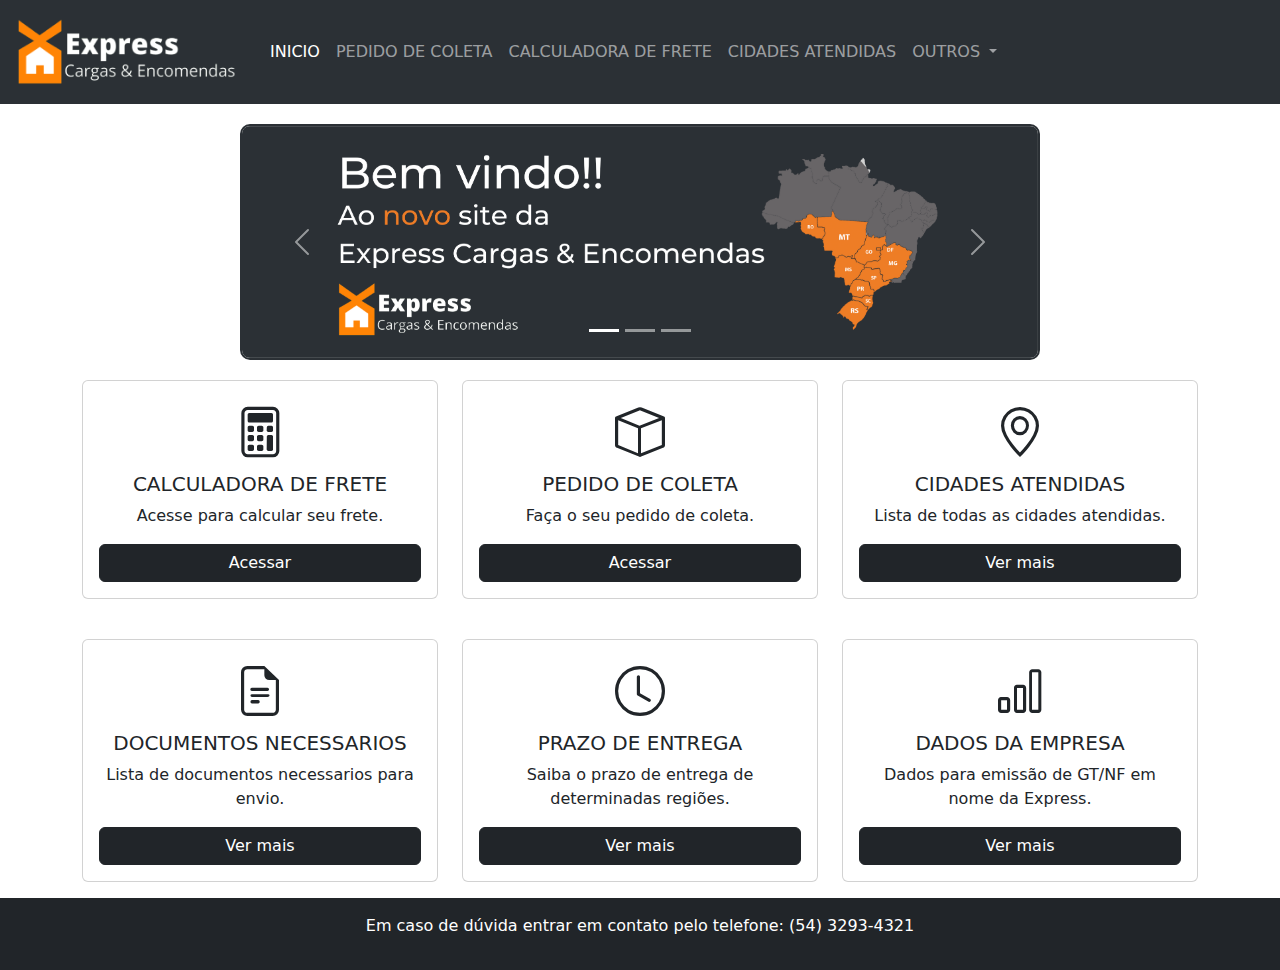
<file: index.html>
<!DOCTYPE html>
<html lang="pt-br">
<head>
    <meta charset="UTF-8">
    <meta http-equiv="X-UA-Compatible" content="IE=edge">
    <meta name="viewport" content="width=device-width, initial-scale=1.0">
    <title>Inicio</title>
    <link rel="stylesheet" href="style.css">
    <link rel="shortcut icon" href="img/logo.png">
    <link rel="stylesheet" href="https://cdn.jsdelivr.net/npm/bootstrap-icons@1.10.5/font/bootstrap-icons.css">
    <link href="https://cdn.jsdelivr.net/npm/bootstrap@5.3.3/dist/css/bootstrap.min.css" rel="stylesheet" integrity="sha384-QWTKZyjpPEjISv5WaRU9OFeRpok6YctnYmDr5pNlyT2bRjXh0JMhjY6hW+ALEwIH" crossorigin="anonymous">
  </head>
<body>
<!-- CABEÇALHO BOOTSTRAP -->
        <nav class="navbar navbar-expand-lg bg-body-tertiary" data-bs-theme="dark">
            <div class="container-fluid">
                <img src="img/logobrancosemfundorecortado.png" alt="Bootstrap" width="250px" style="padding: 10px 25px 10px 5px;" class="d-inline-block align-text-top">
              <button class="navbar-toggler" type="button" data-bs-toggle="collapse" data-bs-target="#navbarNavDropdown" aria-controls="navbarNavDropdown" aria-expanded="false" aria-label="Toggle navigation">
                <span class="navbar-toggler-icon"></span>
              </button>
              <div class="collapse navbar-collapse" id="navbarNavDropdown">
                <ul class="navbar-nav">
                  <li class="nav-item">
                    <a class="nav-link active" aria-current="page" href="../">INICIO</a>
                  </li>
                  <li class="nav-item">
                    <a class="nav-link" href="pedido-coleta/">PEDIDO DE COLETA</a>
                  </li>
                  <li class="nav-item">
                    <a class="nav-link" href="calculadora-frete/">CALCULADORA DE FRETE</a>
                  </li>
                  <li class="nav-item">
                    <a class="nav-link" href="lista-cidades/">CIDADES ATENDIDAS</a>
                  </li>
                  <li class="nav-item dropdown">
                    <a class="nav-link dropdown-toggle" href="#" role="button" data-bs-toggle="dropdown" aria-expanded="false">
                      OUTROS
                    </a>
                    <ul class="dropdown-menu">
                      <li><a class="dropdown-item" href="lista-documentos/">DOCUMENTOS NECESSARIOS</a></li>
                      <li><a class="dropdown-item" data-bs-toggle="modal" data-bs-target="#exampleModal">PRAZOS DE ENTREGA</a></li>
                      <li><a class="dropdown-item" href="perguntas-frequentes/">PERGUNTAS FREQUENTES</a></li>
                      <li><a class="dropdown-item" data-bs-toggle="modal" data-bs-target="#exampleModal2">DADOS DA EMPRESA</a></li>
                    </ul>
                  </li>
                </ul>
              </div>
            </div>
          </nav>
          
<!-- CARROSSEL EXPRESS -->
<div id="carouselExampleCaptions" class="carousel slide" data-bs-ride="carousel" data-bs-interval="2500">
    <div class="carousel-indicators">
      <button type="button" data-bs-target="#carouselExampleCaptions" data-bs-slide-to="0" class="active" aria-current="true" aria-label="Slide 1"></button>
      <button type="button" data-bs-target="#carouselExampleCaptions" data-bs-slide-to="1" aria-label="Slide 2"></button>
      <button type="button" data-bs-target="#carouselExampleCaptions" data-bs-slide-to="2" aria-label="Slide 3"></button>
    </div>
    <div class="carousel-inner">
      <div class="carousel-item active">
        <img src="img/avisos/inicio1.png" class="d-block w-100" alt="...">
        <div class="carousel-caption d-none d-md-block">
        </div>
      </div>
      <!-- <div class="carousel-item">
        <img src="img/avisos/aviso2.png" class="d-block w-100" alt="...">
        <div class="carousel-caption d-none d-md-block">
          <h5>ESTAREMOS FECHADOS</h5>
          <p>NOS DIAS 10/02 A 22/02 NÃO VAMOS ESTAR ATENDENDO</p>
        </div>
      </div> -->
      <div class="carousel-item">
        <img src="img/avisos/novidade1.png" class="d-block w-100" alt="...">
        <div class="carousel-caption d-none d-md-block">
          <h5>NOVAS ROTAS EM DESENVOLVIMENTO</h5>
          <p>MINAS GERAIS E ESPIRITO SANTO</p>
        </div>
      </div>
      <div class="carousel-item">
        <img src="img/avisos/telefone3.png" class="d-block w-100" alt="...">
        <div class="carousel-caption d-none d-md-block">
        </div>
      </div>
    </div>
    <button class="carousel-control-prev" type="button" data-bs-target="#carouselExampleCaptions" data-bs-slide="prev">
      <span class="carousel-control-prev-icon" aria-hidden="true"></span>
      <span class="visually-hidden">Previous</span>
    </button>
    <button class="carousel-control-next" type="button" data-bs-target="#carouselExampleCaptions" data-bs-slide="next">
      <span class="carousel-control-next-icon" aria-hidden="true"></span>
      <span class="visually-hidden">Next</span>
    </button>
</div>

<!-- MENU EXPRESS -->
          <div class="content">
            <div class="container">
                <div class="row g-4">
                    <div class="col-md-4 mb-3">
                        <div class="card">
                            <div class="card-body text-center">
                                <i class="bi bi-calculator" style="font-size: 50px;"></i>
                                <h5 class="card-title">CALCULADORA DE FRETE</h5>
                                <p class="card-text">Acesse para calcular seu frete.</p>
                                <a href="calculadora-frete/" class="btn btn-dark">Acessar</a>
                            </div>
                        </div>
                    </div>
                    <div class="col-md-4 mb-3">
                        <div class="card">
                            <div class="card-body text-center">
                                <i class="bi bi-box" style="font-size: 50px;"></i>
                                <h5 class="card-title">PEDIDO DE COLETA</h5>
                                <p class="card-text">Faça o seu pedido de coleta.</p>
                                <a href="pedido-coleta/" class="btn btn-dark">Acessar</a>
                            </div>
                        </div>
                    </div>
                    <div class="col-md-4 mb-3">
                        <div class="card">
                            <div class="card-body text-center">
                                <i class="bi bi-geo-alt" style="font-size: 50px;"></i>
                                <h5 class="card-title">CIDADES ATENDIDAS</h5>
                                <p class="card-text">Lista de todas as cidades atendidas.</p>
                                <a href="lista-cidades/" class="btn btn-dark">Ver mais</a>
                            </div>
                        </div>
                    </div>
                    <div class="col-md-4 mb-3">
                        <div class="card">
                            <div class="card-body text-center">
                                <i class="bi-file-earmark-text" style="font-size: 50px;"></i>
                                <h5 class="card-title">DOCUMENTOS NECESSARIOS</h5>
                                <p class="card-text">Lista de documentos necessarios para envio.</p>
                                <a href="lista-documentos/" class="btn btn-dark">Ver mais</a>
                            </div>
                        </div>
                    </div>
                    <div class="col-md-4 mb-3">
                      <div class="card">
                          <div class="card-body text-center">
                              <i class="bi bi-clock" style="font-size: 50px;"></i>
                              <h5 class="card-title">PRAZO DE ENTREGA</h5>
                              <p class="card-text">Saiba o prazo de entrega de determinadas regiões.</p>
                              <a class="btn btn-dark" data-bs-toggle="modal" data-bs-target="#exampleModal">Ver mais</a>
                          </div>
                      </div>
                  </div>
                    <div class="col-md-4 mb-3">
                        <div class="card">
                            <div class="card-body text-center">
                                <i class="bi-bar-chart" style="font-size: 50px;"></i>
                                <h5 class="card-title">DADOS DA EMPRESA</h5>
                                <p class="card-text">Dados para emissão de GT/NF em nome da Express.</p>
                                <a class="btn btn-dark"  data-bs-toggle="modal" data-bs-target="#exampleModal2">Ver mais</a>
                            </div>
                        </div>
                    </div>
                </div>
            </div>
        </div>

<!-- RODAPE BOOTSTRAP -->
<footer class="bg-dark text-white text-center py-3">
    <div class="container">
        <p>Em caso de dúvida entrar em contato pelo telefone: (54) 3293-4321</p>
    </div>
</footer>


</body>
<!-- DEV. BY CARLOS (41) 9 7403-0889 -->
<script src="script.js"></script>

<script src="https://cdn.jsdelivr.net/npm/@popperjs/core@2.11.8/dist/umd/popper.min.js" integrity="sha384-I7E8VVD/ismYTF4hNIPjVp/Zjvgyol6VFvRkX/vR+Vc4jQkC+hVqc2pM8ODewa9r" crossorigin="anonymous"></script>
<script src="https://cdn.jsdelivr.net/npm/bootstrap@5.3.3/dist/js/bootstrap.min.js" integrity="sha384-0pUGZvbkm6XF6gxjEnlmuGrJXVbNuzT9qBBavbLwCsOGabYfZo0T0to5eqruptLy" crossorigin="anonymous"></script>
</html>
</file>
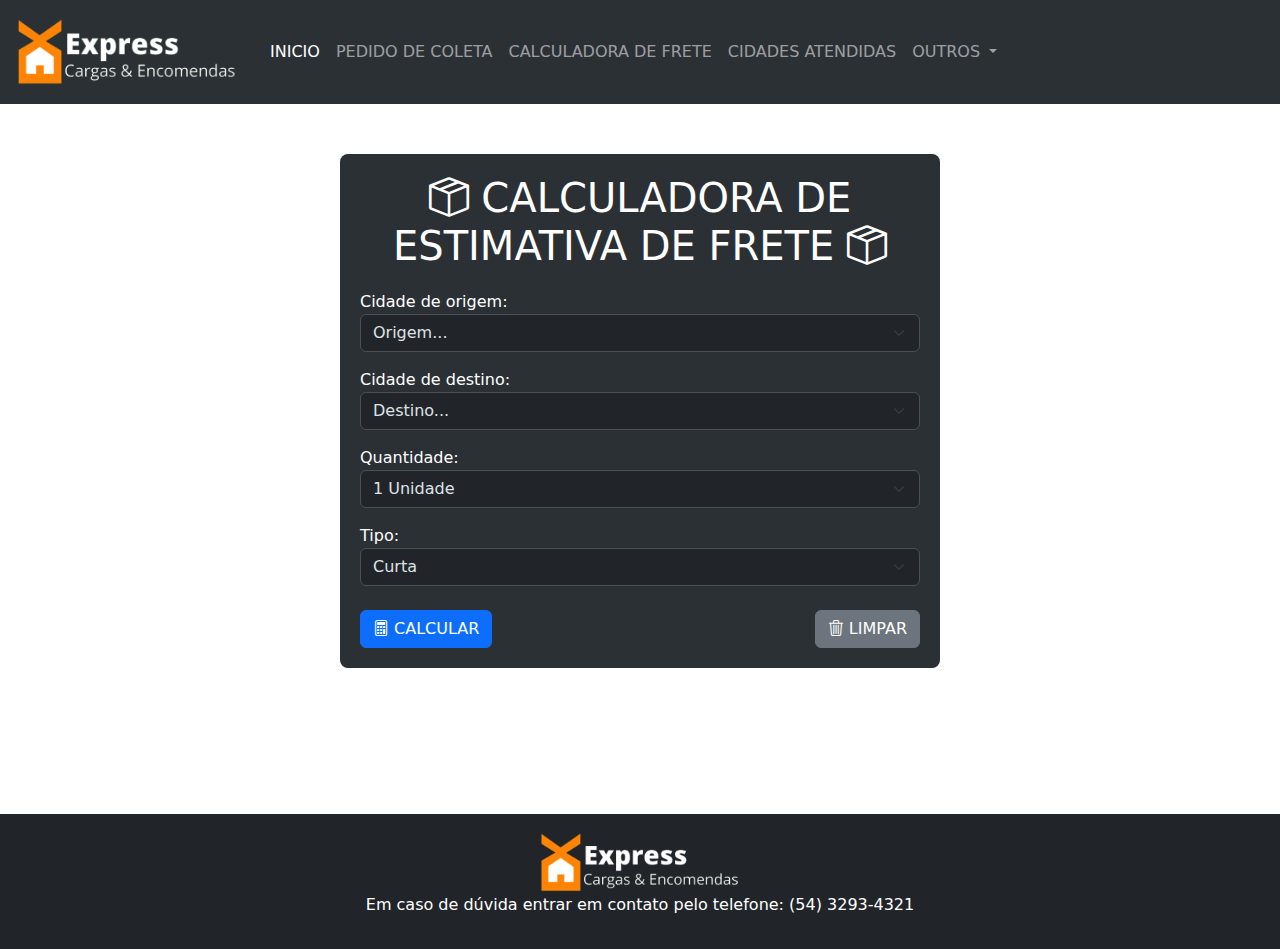
<file: calculadora-frete/index.html>
<!DOCTYPE html>
<html lang="pt-br">

<head>
    <meta charset="UTF-8">
    <meta http-equiv="X-UA-Compatible" content="IE=edge">
    <meta name="viewport" content="width=device-width, initial-scale=1.0">
    <title>Calculadora de frete</title>
    <link rel="stylesheet" href="style.css">
    <link rel="shortcut icon" href="../img/logo.png" type="image/x-icon">

    <script src="https://code.jquery.com/jquery-3.6.0.min.js"
        integrity="sha256-/xUj+3OJU5yExlq6GSYGSHk7tPXikynS7ogEvDej/m4=" crossorigin="anonymous"></script>
    <link rel="stylesheet" href="https://cdn.jsdelivr.net/npm/bootstrap-icons@1.10.5/font/bootstrap-icons.css">
    <link href="https://cdn.jsdelivr.net/npm/bootstrap@5.3.3/dist/css/bootstrap.min.css" rel="stylesheet" integrity="sha384-QWTKZyjpPEjISv5WaRU9OFeRpok6YctnYmDr5pNlyT2bRjXh0JMhjY6hW+ALEwIH" crossorigin="anonymous">
  

</head>
<body>

<!-- CALCULADORA -->
  <main class="calculadora">
    <h1 class="titulo text-center text-white" style="margin-bottom: 20px;"><i class="bi bi-box-seam"></i> CALCULADORA DE ESTIMATIVA DE FRETE <i class="bi bi-box-seam"></i></h1>
    <div class="mb-3">
        <label for="listaOrigem" class="text-white">Cidade de origem:</label>
        <select id="listaOrigem" class="listaOrigem form-select mb-3" data-bs-theme="dark">
        <option value="nada" disabled selected hidden>Origem...</option>
        </select>
    </div>
    <div class="mb-3">
        <label for="listaOrigem" class="text-white">Cidade de destino:</label>
        <select id="listaDestino" class="listaDestino form-select mb-3" data-bs-theme="dark">
        <option value="nada" disabled selected hidden>Destino...</option>
        </select>
    </div>


    <div class="mb-3">
        <label for="listaOrigem" class="text-white">Quantidade:</label>
        <select id="listaQuantidade" class="form-select" data-bs-theme="dark">
            <option id="1">1 Unidade</option>
            <option id="2">2 Unidades</option>
            <option id="3">3 Unidades</option>
            <option id="4">4 Unidades</option>
            <option id="5">5 Unidades</option>
            <option id="6">6 Unidades</option>
            <option id="7">7 Unidades</option>
            <option id="8">8 Unidades</option>
            <option id="9">9 Unidades</option>
            <option id="10">10 Unidades</option>
            <option disabled>+ de 10 unidades entrar em contato</option>
        </select>
    </div>

    <div class="mb-4">
        <label for="listaOrigem" class="text-white">Tipo:</label>
        <select id="listaTipo" class="form-select" data-bs-theme="dark">
            <option id="curta">Curta</option>
            <option disabled id="curtaGlock">Curta-Glock</option>
            <option id="longa">Longa</option>
            <option id="insumos">Insumos</option>
        </select>
    </div>

    <div id="botoes" class="d-flex justify-content-between">
        <button id="calcular" class="btn btn-primary" onclick="pegarvalor(), validar()"><i class="bi bi-calculator"></i> CALCULAR</button>
        <button id="limpar" type="reset" class="btn btn-secondary" onclick="limpar()"><i class="bi bi-trash3"></i> LIMPAR</button>
    </div>

    <div id="resultado" role="alert" data-bs-theme="dark" class="alert" style="margin: 35px 0px 0px 0px; padding: 10px; display: none; text-align: center; justify-content: center; align-items: center;"></div>
</main>

<!-- DIMINUIR CALCULADORA -->
<div class="mb-5">
</div>
<div class="mb-5 diminuir">
</div>

</body>
<script src="script.js"></script>

<script src="https://cdn.jsdelivr.net/npm/@popperjs/core@2.11.8/dist/umd/popper.min.js" integrity="sha384-I7E8VVD/ismYTF4hNIPjVp/Zjvgyol6VFvRkX/vR+Vc4jQkC+hVqc2pM8ODewa9r" crossorigin="anonymous"></script>
<script src="https://cdn.jsdelivr.net/npm/bootstrap@5.3.3/dist/js/bootstrap.min.js" integrity="sha384-0pUGZvbkm6XF6gxjEnlmuGrJXVbNuzT9qBBavbLwCsOGabYfZo0T0to5eqruptLy" crossorigin="anonymous"></script>
</html>
</file>
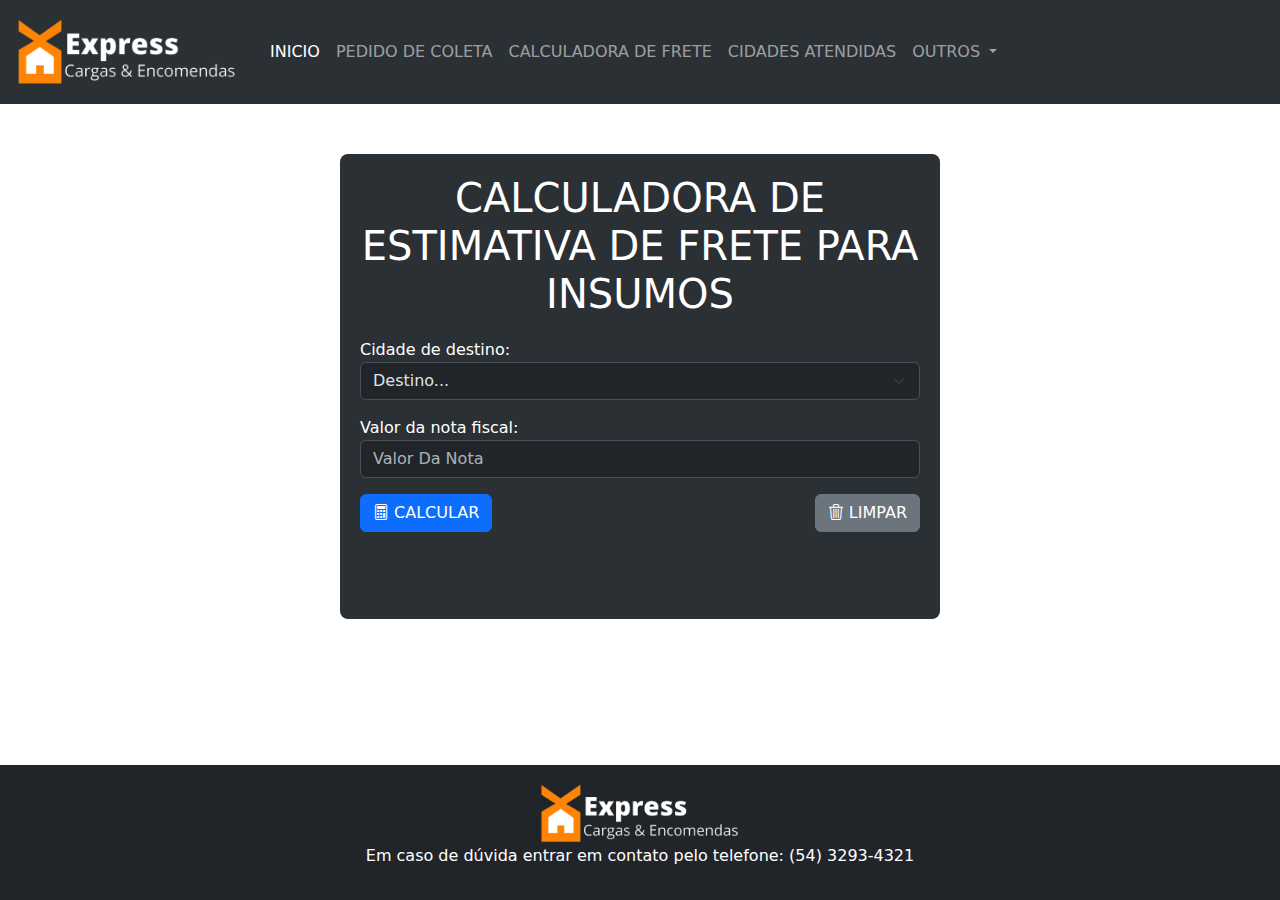
<file: calculadora-insumos/index.html>
<!DOCTYPE html>
<html lang="pt-br">

<head>
    <meta charset="UTF-8">
    <meta http-equiv="X-UA-Compatible" content="IE=edge">
    <meta name="viewport" content="width=device-width, initial-scale=1.0">
    <title>Estimativa de frete</title>
    <link rel="stylesheet" href="style.css">
    <link rel="shortcut icon" href="../img/logo.png" type="image/x-icon">


    <script src="https://code.jquery.com/jquery-3.6.0.min.js"
    integrity="sha256-/xUj+3OJU5yExlq6GSYGSHk7tPXikynS7ogEvDej/m4=" crossorigin="anonymous"></script>
<link rel="stylesheet" href="https://cdn.jsdelivr.net/npm/bootstrap-icons@1.10.5/font/bootstrap-icons.css">
<link href="https://cdn.jsdelivr.net/npm/bootstrap@5.3.3/dist/css/bootstrap.min.css" rel="stylesheet" integrity="sha384-QWTKZyjpPEjISv5WaRU9OFeRpok6YctnYmDr5pNlyT2bRjXh0JMhjY6hW+ALEwIH" crossorigin="anonymous">


</head>

<body>
<!-- CALCULADORA -->
<main class="calculadora">
    <h1 class="titulo text-center text-white" style="margin-bottom: 20px;">CALCULADORA DE ESTIMATIVA DE FRETE PARA INSUMOS</h1>


    <div class="mb-3">
        <label for="listaDestino" class="text-white">Cidade de destino:</label>
        <select id="listaDestino" class="listaDestino form-select mb-3" data-bs-theme="dark">
        <option value="nada" disabled selected hidden>Destino...</option>
        </select>
    </div>

    <div class="mb-3">
    <label for="valor" class="text-white">Valor da nota fiscal:</label>
    <input class="form-control" data-bs-theme="dark" id="valor" name="valor" type="number" placeholder="Valor Da Nota" aria-label="10">
</div>

    <div id="botoes" class="d-flex justify-content-between">
        <button id="calcular" class="btn btn-primary" onclick="calcular(), validar()"><i class="bi bi-calculator"></i> CALCULAR</button>
        <button id="limpar" type="reset" class="btn btn-secondary" onclick="limpar()"><i class="bi bi-trash3"></i> LIMPAR</button>
    </div>

    <div id="resultado" role="alert" data-bs-theme="dark" class="alert" style="margin: 35px 0px 0px 0px; padding: 10px; display: none; text-align: center; justify-content: center; align-items: center;"></div>
</main>

<!-- DIMINUIR CALCULADORA -->
<div class="mb-5">
</div>
<div class="mb-5 diminuir">
</div>

</body>

<script src="script.js"></script>
<script src="https://cdn.jsdelivr.net/npm/@popperjs/core@2.11.8/dist/umd/popper.min.js" integrity="sha384-I7E8VVD/ismYTF4hNIPjVp/Zjvgyol6VFvRkX/vR+Vc4jQkC+hVqc2pM8ODewa9r" crossorigin="anonymous"></script>
<script src="https://cdn.jsdelivr.net/npm/bootstrap@5.3.3/dist/js/bootstrap.min.js" integrity="sha384-0pUGZvbkm6XF6gxjEnlmuGrJXVbNuzT9qBBavbLwCsOGabYfZo0T0to5eqruptLy" crossorigin="anonymous"></script>

</html>
</file>
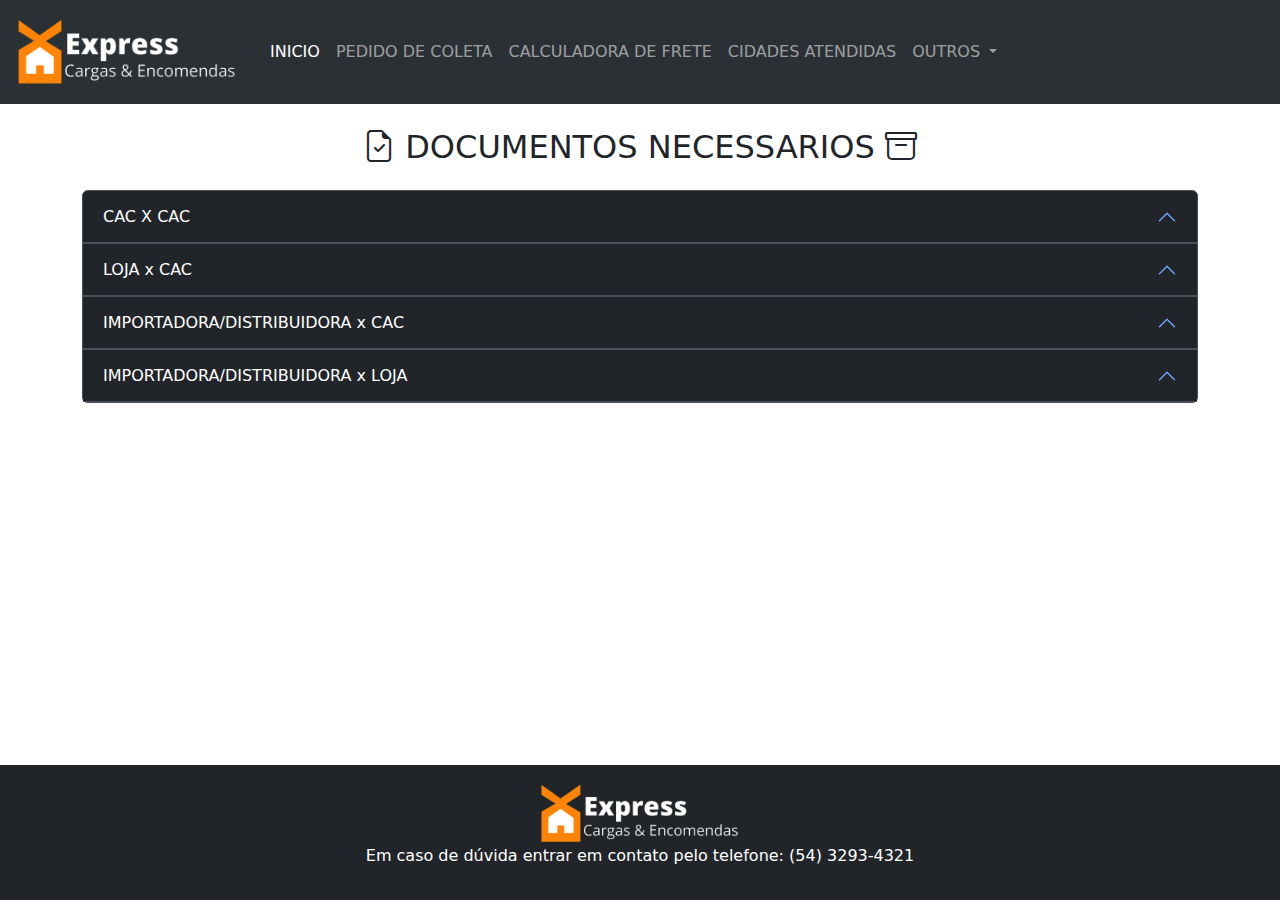
<file: lista-documentos/index.html>
<!DOCTYPE html>
<html lang="pt-br">

<head>
    <meta charset="UTF-8">
    <meta http-equiv="X-UA-Compatible" content="IE=edge">
    <meta name="viewport" content="width=device-width, initial-scale=1.0">
    <title>Calculadora de frete</title>
    <link rel="stylesheet" href="style.css">
    <link rel="shortcut icon" href="../img/logo.png" type="image/x-icon">
    <script src="script.js"></script>
    <link rel="stylesheet" href="https://cdn.jsdelivr.net/npm/bootstrap-icons@1.10.5/font/bootstrap-icons.css">
    <link href="https://cdn.jsdelivr.net/npm/bootstrap@5.3.3/dist/css/bootstrap.min.css" rel="stylesheet" integrity="sha384-QWTKZyjpPEjISv5WaRU9OFeRpok6YctnYmDr5pNlyT2bRjXh0JMhjY6hW+ALEwIH" crossorigin="anonymous">
</head>

<body>


  <main class="geral container mt-4" data-bs-theme="dark">
    <h2 class="text-center mb-4"><i class="bi bi-file-earmark-check" data-bs-theme="dark"></i> DOCUMENTOS NECESSARIOS <i class="bi bi-archive"></i></h2>

<!-- CAC X CAC -->
<div class="accordion" id="accordionExample">
  <div class="accordion-item">
      <h2 class="accordion-header" id="headingCAC">
          <button class="accordion-button" type="button" data-bs-toggle="collapse" data-bs-target="#cacxcac" aria-expanded="true" aria-controls="cacxcac">
              CAC X CAC
          </button>
      </h2>
      <div id="cacxcac" class="accordion-collapse collapse" aria-labelledby="headingCAC" data-bs-parent="#accordionExample">
          <div class="accordion-body text-center">
              <p>Envio CAC X CAC</p>
              <p id="resposta">
                  COPIA DO CR<br>
                  COPIA DO CRAF<br>
                  GT EM NOME DA EXPRESS <a href="../Dados/">Dados para emissão da GT</a>
              </p>
          </div>
      </div>
  </div>

  <!-- LOJA x CAC -->
  <div class="accordion-item">
      <h2 class="accordion-header" id="headingLojaCAC">
          <button class="accordion-button" type="button" data-bs-toggle="collapse" data-bs-target="#lojaCAC" aria-expanded="true" aria-controls="lojaCAC">
              LOJA x CAC
          </button>
      </h2>
      <div id="lojaCAC" class="accordion-collapse collapse" aria-labelledby="headingLojaCAC" data-bs-parent="#accordionExample">
          <div class="accordion-body text-center">
              <p>Envio LOJA x CAC</p>
              <p id="resposta">
                  GT ORIGINAL<br>
                  NF ORIGINAL
              </p>
          </div>
      </div>
  </div>

  <!-- IMPORTADORA/DISTRIBUIDORA x CAC -->
  <div class="accordion-item">
      <h2 class="accordion-header" id="headingImportadoraCAC">
          <button class="accordion-button" type="button" data-bs-toggle="collapse" data-bs-target="#importadoraCAC" aria-expanded="true" aria-controls="importadoraCAC">
              IMPORTADORA/DISTRIBUIDORA x CAC
          </button>
      </h2>
      <div id="importadoraCAC" class="accordion-collapse collapse" aria-labelledby="headingImportadoraCAC" data-bs-parent="#accordionExample">
          <div class="accordion-body text-center">
              <p>Envio IMPORTADORA/DISTRIBUIDORA x CAC</p>
              <p id="resposta">
                  GT ORIGINAL<br>
                  NF ORIGINAL<br>
                  2 TELEFONES PARA ENTREGA
              </p>
          </div>
      </div>
  </div>

  <!-- IMPORTADORA/DISTRIBUIDORA x LOJA -->
  <div class="accordion-item">
      <h2 class="accordion-header" id="headingImportadoraLoja">
          <button class="accordion-button" type="button" data-bs-toggle="collapse" data-bs-target="#importadoraLoja" aria-expanded="true" aria-controls="importadoraLoja">
              IMPORTADORA/DISTRIBUIDORA x LOJA
          </button>
      </h2>
      <div id="importadoraLoja" class="accordion-collapse collapse" aria-labelledby="headingImportadoraLoja" data-bs-parent="#accordionExample">
          <div class="accordion-body text-center">
              <p>Envio IMPORTADORA/DISTRIBUIDORA x LOJA</p>
              <p id="resposta">
                  GT ORIGINAL<br>
                  NF ORIGINAL
              </p>
          </div>
      </div>
  </div>
</div>


</main>

<!-- DIMINUIR CALCULADORA -->
<div class="mb-5">
</div>
<div class="mb-5 diminuir">
</div>

</body>
<script src="script.js"></script>
<script src="https://cdn.jsdelivr.net/npm/@popperjs/core@2.11.8/dist/umd/popper.min.js" integrity="sha384-I7E8VVD/ismYTF4hNIPjVp/Zjvgyol6VFvRkX/vR+Vc4jQkC+hVqc2pM8ODewa9r" crossorigin="anonymous"></script>
<script src="https://cdn.jsdelivr.net/npm/bootstrap@5.3.3/dist/js/bootstrap.min.js" integrity="sha384-0pUGZvbkm6XF6gxjEnlmuGrJXVbNuzT9qBBavbLwCsOGabYfZo0T0to5eqruptLy" crossorigin="anonymous"></script>
</html>
</file>
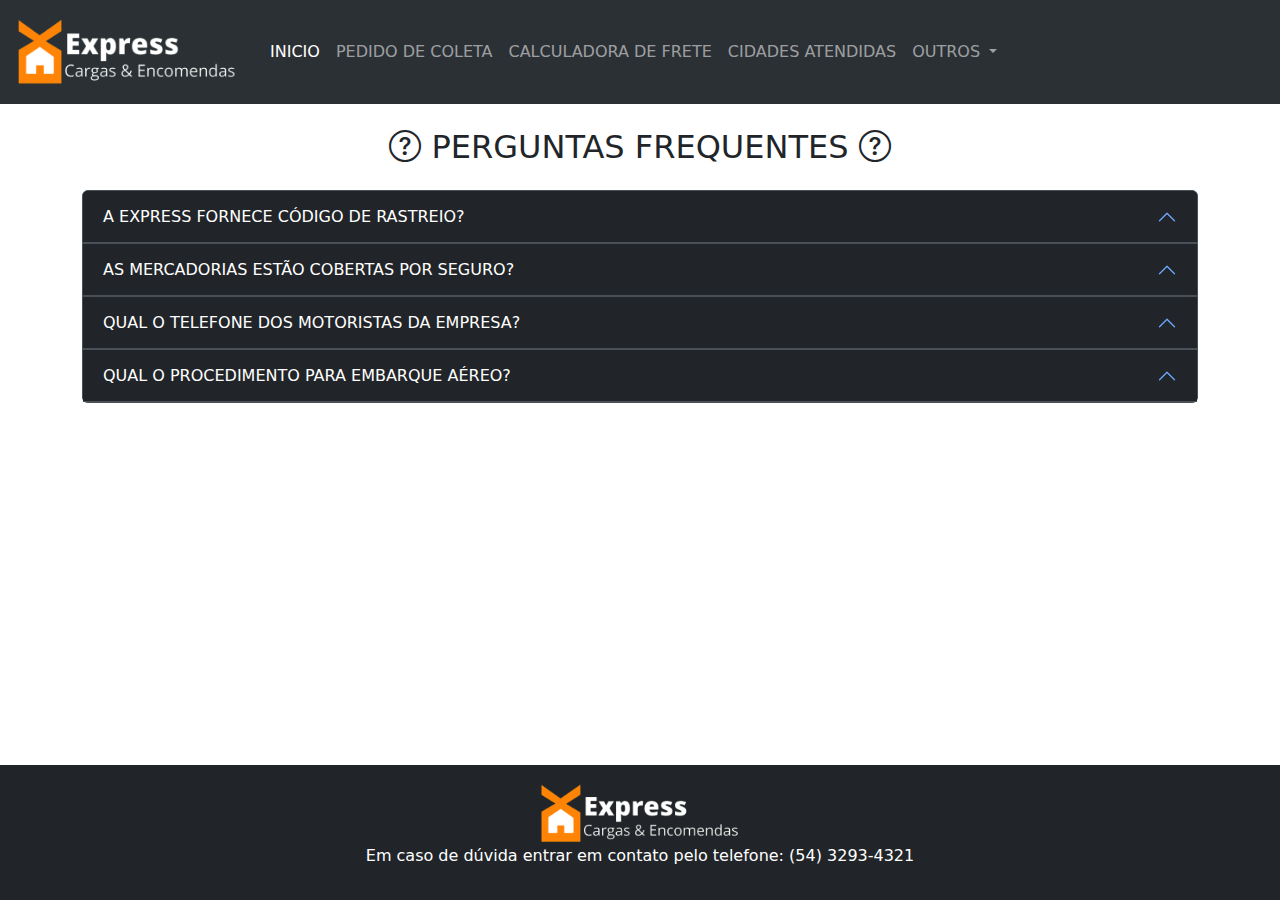
<file: perguntas-frequentes/index.html>
<!DOCTYPE html>
<html lang="pt-br">

<head>
    <meta charset="UTF-8">
    <meta http-equiv="X-UA-Compatible" content="IE=edge">
    <meta name="viewport" content="width=device-width, initial-scale=1.0">
    <title>Calculadora de frete</title>
    <link rel="stylesheet" href="style.css">
    <link rel="shortcut icon" href="../img/logo.png" type="image/x-icon">
    <script src="script.js"></script>
    <link rel="stylesheet" href="https://cdn.jsdelivr.net/npm/bootstrap-icons@1.10.5/font/bootstrap-icons.css">
    <link href="https://cdn.jsdelivr.net/npm/bootstrap@5.3.3/dist/css/bootstrap.min.css" rel="stylesheet" integrity="sha384-QWTKZyjpPEjISv5WaRU9OFeRpok6YctnYmDr5pNlyT2bRjXh0JMhjY6hW+ALEwIH" crossorigin="anonymous">
</head>

<body>


  <main class="geral container mt-4" data-bs-theme="dark">
    <h2 class="text-center mb-4"><i class="bi bi-question-circle" data-bs-theme="dark"></i> PERGUNTAS FREQUENTES <i class="bi bi-question-circle"></i></h2>

    <div class="accordion" id="accordionExample">
        <!-- Rastreio e Acompanhamento -->
        <div class="accordion-item">
            <h2 class="accordion-header" id="headingRastreio">
                <button class="accordion-button" type="button" data-bs-toggle="collapse" data-bs-target="#rastreio" aria-expanded="true" aria-controls="rastreio">
                    A EXPRESS FORNECE CÓDIGO DE RASTREIO?
                </button>
            </h2>
            <div id="rastreio" class="accordion-collapse collapse" aria-labelledby="headingRastreio" data-bs-parent="#accordionExample">
                <div class="accordion-body text-center">
                    <p>Não. Por questões de segurança operacional, não fornecemos rastreio ou posição consolidada da mercadoria controlada.</p>
                </div>
            </div>
        </div>
      
        <!-- Seguro das Mercadorias -->
        <div class="accordion-item">
            <h2 class="accordion-header" id="headingSeguro">
                <button class="accordion-button" type="button" data-bs-toggle="collapse" data-bs-target="#seguro" aria-expanded="true" aria-controls="seguro">
                    AS MERCADORIAS ESTÃO COBERTAS POR SEGURO?
                </button>
            </h2>
            <div id="seguro" class="accordion-collapse collapse" aria-labelledby="headingSeguro" data-bs-parent="#accordionExample">
                <div class="accordion-body text-center">
                    <p>Sim. Toda operação logística da empresa está devidamente coberta por apólice de seguro do início ao fim da prestação do serviço.</p>
                </div>
            </div>
        </div>
      
        <!-- Contato dos Motoristas -->
        <div class="accordion-item">
            <h2 class="accordion-header" id="headingContato">
                <button class="accordion-button" type="button" data-bs-toggle="collapse" data-bs-target="#contato" aria-expanded="true" aria-controls="contato">
                    QUAL O TELEFONE DOS MOTORISTAS DA EMPRESA?
                </button>
            </h2>
            <div id="contato" class="accordion-collapse collapse" aria-labelledby="headingContato" data-bs-parent="#accordionExample">
                <div class="accordion-body text-center">
                    <p>A empresa não disponibiliza o contato de nenhum colaborador por questões de segurança operacional. Caso haja necessidade de contato, nosso call center está à disposição pelo telefone: (54) 3293-4321.</p>
                </div>
            </div>
        </div>
      
        <!-- Procedimento para Embarque Aéreo -->
        <div class="accordion-item">
            <h2 class="accordion-header" id="headingEmbarque">
                <button class="accordion-button" type="button" data-bs-toggle="collapse" data-bs-target="#embarque" aria-expanded="true" aria-controls="embarque">
                    QUAL O PROCEDIMENTO PARA EMBARQUE AÉREO?
                </button>
            </h2>
            <div id="embarque" class="accordion-collapse collapse" aria-labelledby="headingEmbarque" data-bs-parent="#accordionExample">
                <div class="accordion-body text-center">
                    <p>1. Faça o cadastro junto à Gollog para se tornar correntista pelo telefone: (51) 9 9833-7884, falando com o Sr. Jonatan.</p>
                    <p>2. Providencie uma Guia de Transporte (GT) para a Express no deslocamento do ponto de coleta até o Aeroporto Salgado Filho.</p>
                    <p>3. Providencie uma segunda GT em nome da Gollog para o percurso do Aeroporto Salgado Filho até o aeroporto de destino.</p>
                </div>
            </div>
        </div>
      </div>

</main>

<!-- DIMINUIR CALCULADORA -->
<div class="mb-5">
</div>
<div class="mb-5 diminuir">
</div>

</body>
<script src="script.js"></script>
<script src="https://cdn.jsdelivr.net/npm/@popperjs/core@2.11.8/dist/umd/popper.min.js" integrity="sha384-I7E8VVD/ismYTF4hNIPjVp/Zjvgyol6VFvRkX/vR+Vc4jQkC+hVqc2pM8ODewa9r" crossorigin="anonymous"></script>
<script src="https://cdn.jsdelivr.net/npm/bootstrap@5.3.3/dist/js/bootstrap.min.js" integrity="sha384-0pUGZvbkm6XF6gxjEnlmuGrJXVbNuzT9qBBavbLwCsOGabYfZo0T0to5eqruptLy" crossorigin="anonymous"></script>
</html>
</file>
<file: style.css>
body {
  display: flex;
  flex-direction: column;
  min-height: 100vh;
}
.content {
  display: flex;
  justify-content: center;
  align-items: center;
  flex: 1; /* Ocupa o espaço disponível */
}

footer {
  background-color: #f8f9fa;
  text-align: center;
}

.card {
  height: 300px; /* Altura dos cartões */
}
.card-body {
  display: flex;
  flex-direction: column;
  justify-content: center; /* Centraliza o conteúdo verticalmente */
  text-align: center;
}

#carouselExampleCaptions {
  max-width: 800px; /* Largura máxima do carrossel */
  margin: 20px auto; /* Centraliza o carrossel */
  border: 2px solid #2b3035; /* Borda */
  border-radius: 10px; /* Bordas arredondadas */
  overflow: hidden; /* Para evitar que a imagem exceda a borda */
}

.carousel-item img {
  width: 100%; /* Imagem ocupa 100% da largura do carrossel */
  height: 100%; /* Faz a imagem ocupar toda a altura do carrossel */
  object-fit: cover; /* Cobre todo o espaço mantendo a proporção */
}
@media (max-width: 768px) {
  #carouselExampleCaptions {
    display: none; /* Oculta o carrossel em dispositivos móveis */
  }
}
</file>
<file: calculadora-frete/style.css>
body {
  display: flex;
  flex-direction: column;
  min-height: 100vh;
}


footer {
  background-color: #f8f9fa;
  text-align: center;
}


body {
  background-color: #2b3035; /* Cor de fundo para o tema escuro */
}
.calculadora {
  max-width: 600px;
  margin: 50px auto;
  padding: 20px;
  background-color: #2b3035; /* Cor de fundo para a calculadora */
  border-radius: 8px;
  flex: 1; /* Ocupa o espaço disponível */
  align-items: center;
  justify-content: center;
}

@media (max-width: 768px) {
  .diminuir {
    display: none;
  }
}
</file>
<file: calculadora-insumos/style.css>
body {
  display: flex;
  flex-direction: column;
  min-height: 100vh;
}


footer {
  background-color: #f8f9fa;
  text-align: center;
}


body {
  background-color: #2b3035; /* Cor de fundo para o tema escuro */
}
.calculadora {
  max-width: 600px;
  margin: 50px auto;
  padding: 20px;
  background-color: #2b3035; /* Cor de fundo para a calculadora */
  border-radius: 8px;
  flex: 1; /* Ocupa o espaço disponível */
  align-items: center;
  justify-content: center;
}

@media (max-width: 768px) {
  .diminuir {
    display: none;
  }
}
</file>
<file: lista-documentos/style.css>
body {
  display: flex;
  flex-direction: column;
  min-height: 100vh;
}


footer {
  background-color: #f8f9fa;
  text-align: center;
}


body {
  background-color: #2b3035; /* Cor de fundo para o tema escuro */
}

.geral {
  flex: 1;
}

@media (max-width: 768px) {
  .diminuir {
    display: none;
  }
}

.accordion-body {
  background-color: none; /* Cor do fundo do corpo do accordion */
  max-height: 300px; /* Altura máxima para o corpo do accordion */
  overflow-y: auto; /* Adiciona barra de rolagem se necessário */
}

.accordion-item .accordion-button:not(.collapsed) {
  background-color: #212529; /* Cor quando o accordion está aberto */
  color: #ffffff; /* Cor do texto quando o accordion está aberto */
}
</file>
<file: perguntas-frequentes/style.css>
body {
  display: flex;
  flex-direction: column;
  min-height: 100vh;
}


footer {
  background-color: #f8f9fa;
  text-align: center;
}


body {
  background-color: #2b3035; /* Cor de fundo para o tema escuro */
}

.geral {
  flex: 1;
}

@media (max-width: 768px) {
  .diminuir {
    display: none;
  }
}

.accordion-body {
  background-color: none; /* Cor do fundo do corpo do accordion */
  max-height: 300px; /* Altura máxima para o corpo do accordion */
  overflow-y: auto; /* Adiciona barra de rolagem se necessário */
}

.accordion-item .accordion-button:not(.collapsed) {
  background-color: #212529; /* Cor quando o accordion está aberto */
  color: #ffffff; /* Cor do texto quando o accordion está aberto */
}
</file>
